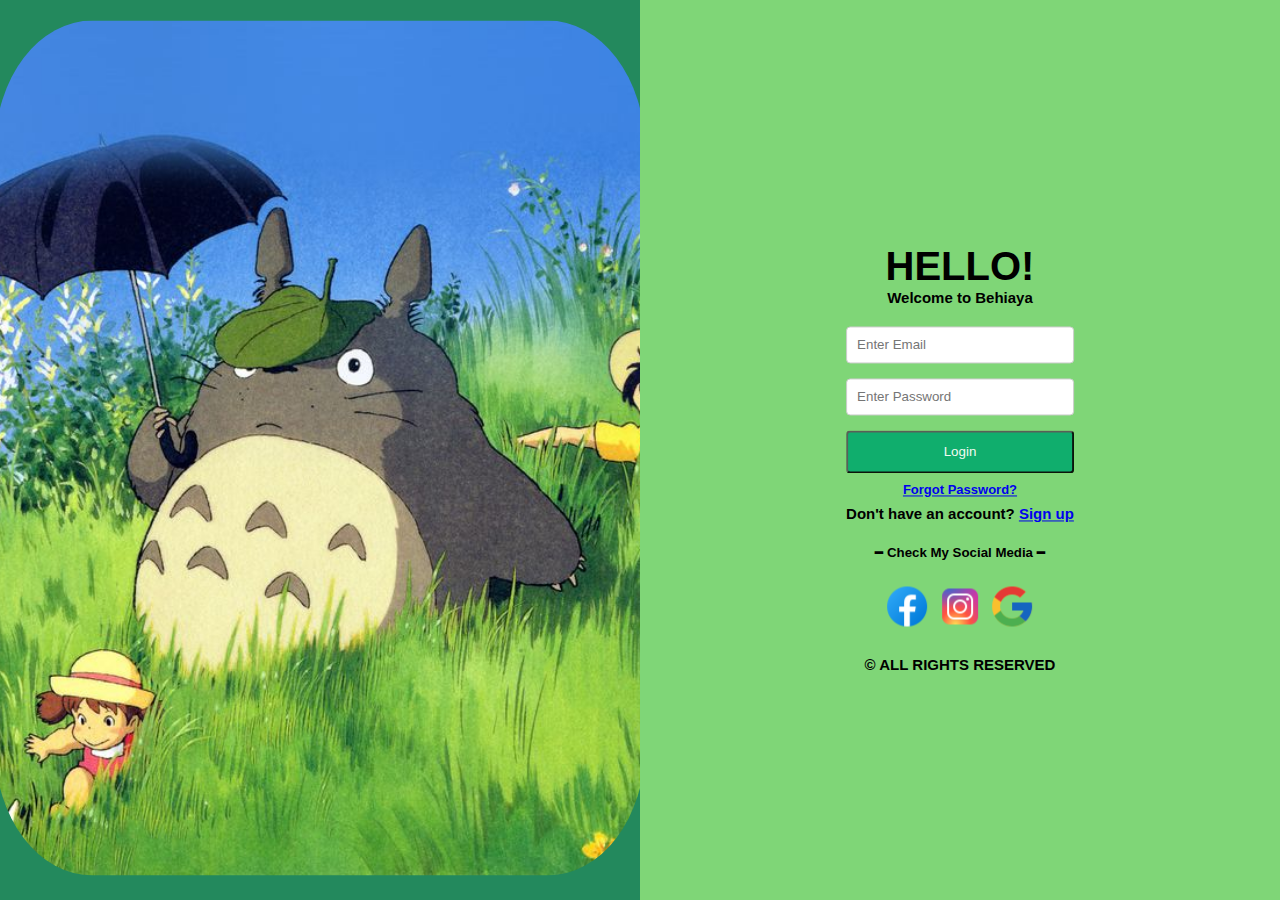
<file: index.html>
<!DOCTYPE html>
<html lang="en">
<head>
    <meta charset="UTF-8">
    <meta name="viewport" content="width=device-width, initial-scale=1.0">
    <link href="[data-uri]" rel="icon" type="image/x-icon">
    <link rel="stylesheet" href="style.css">
    <title>Login Form</title>
</head>
<body>
    <div class="split left">
        <div class="centered">
          <img src="totoro.jpg" alt="totoro wp">
        </div>
      </div>
      <div class="split right">
        <div class="centered">
            <header>
          <h3>HELLO!</h3>
          <p>Welcome to Behiaya</p></header>
          <!-- <form action="index.html"> -->
            <div>
                <label for="username"></label>
                <input type="text" placeholder="Enter Email" name="email" required>
            </div>
            <div>
                <label for="password"></label>
                <input type="password" placeholder="Enter Password" name="psw" required>
            </div>
           <a href="index.html"><button type="submit" class="btn">Login</button></a> 
           <h1><a href="index2.html">Forgot Password?</a></h1>
          </form>
          <h1><p>Don't have an account? <a href="index3.html">Sign up</a></p></h1>
          <center><h5>━ Check My Social Media ━ </h5></center>
          <div>
            <a href="https://www.instagram.com/laylymsb/?hl=en">
            <img src="facebook.png" alt="Facebook"></a>
            <a href="https://www.facebook.com/sophiaaa.bianca/">
            <img src="instagram.png" alt="Instagram"></a>
            <a href="https://myaccount.google.com/?utm_source=account-marketing-page&utm_medium=go-to-account-button&pli=1">
            <img src="google.png" alt="Google"></a>
          </div>
          <center>
            <footer>
                <h5><p>&copy; ALL RIGHTS RESERVED</p></h5>
            </footer>
        </center>
        </div>
    </div>
</body>
</html>
</file>
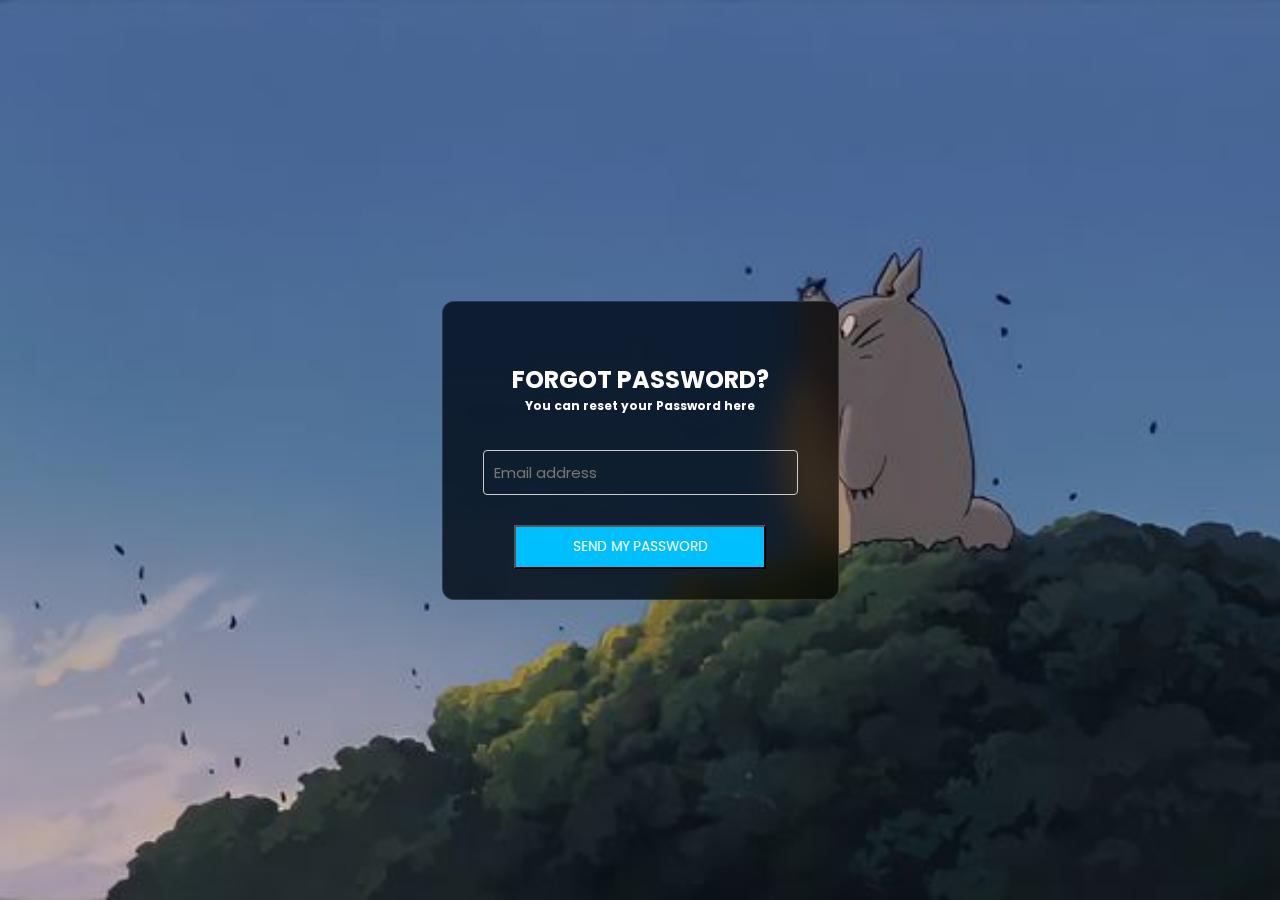
<file: index2.html>
<!doctype html>
<html lang="en">

<head>
    <link rel="stylesheet" href="style.css">
    <meta charset="utf-8">
    <meta name="viewport" content="width=device-width, initial-scale=1">
    <link href="[data-uri]" rel="icon" type="image/x-icon">

  
    <link rel="stylesheet" href="https://cdnjs.cloudflare.com/ajax/libs/font-awesome/5.15.1/css/all.min.css"
        integrity="sha512-+4zCK9k+qNFUR5X+cKL9EIR+ZOhtIloNl9GIKS57V1MyNsYpYcUrUeQc9vNfzsWfV28IaLL3i96P9sdNyeRssA=="
        crossorigin="anonymous" />

   
    <link rel="preconnect" href="https://fonts.googleapis.com">
    <link rel="preconnect" href="https://fonts.gstatic.com" crossorigin>
    <link href="https://fonts.googleapis.com/css2?family=Poppins&display=swap" rel="stylesheet">

    <title>Forgot Password</title>
</head>

<body>
    <style>
        body{
            background-image: url("totoro\(2\).jpg");
            background-repeat: no-repeat;
            background-attachment: fixed;
            background-size: cover;
        }
    </style>
<style>
    * {
    margin: 0;
    padding: 0;
    font-family: 'Poppins', sans-serif;
}

body {
    background-repeat: no-repeat;
    color: white;
    display: flex;
    align-items: center;
    justify-content: center;
    padding: 15rem 0;
}

.card {
    backdrop-filter: blur(16px) saturate(180%);
    -webkit-backdrop-filter: blur(16px) saturate(180%);
    background-color: rgba(0, 0, 0, 0.75);
    border-radius: 12px;
    border: 1px solid rgba(255, 255, 255, 0.125);
    display: flex;
    flex-direction: column;
    align-items: center;
    padding: 30px 40px;
}

.lock-icon {
    font-size: 3rem;
}

h2 {
    font-size: 1.5rem;
    margin-top: 10px;
    text-transform: uppercase;
}

p {
    font-size: 12px;
}

.passInput {
    margin-top: 15px;
    width: 80%;
    background: transparent;
    border: none;
    border-bottom: 2px solid deepskyblue;
    font-size: 15px;
    color: white;
    outline: none;
}

button {
    margin-top: 15px;
    width: 80%;
    background-color: deepskyblue;
    color: white;
    padding: 10px;
    text-transform: uppercase;
}
</style>
    <form action="index4.html">
    <div class="card">
        <p class="lock-icon"><i class="fas fa-lock"></i></p>
        <h2>Forgot Password?</h2>
        <p>You can reset your Password here</p>
        <input type="text" class="passInput" placeholder="Email address">
        <button>Send My Password</button>
    </div>
</form>
</body>

</html>
</file>
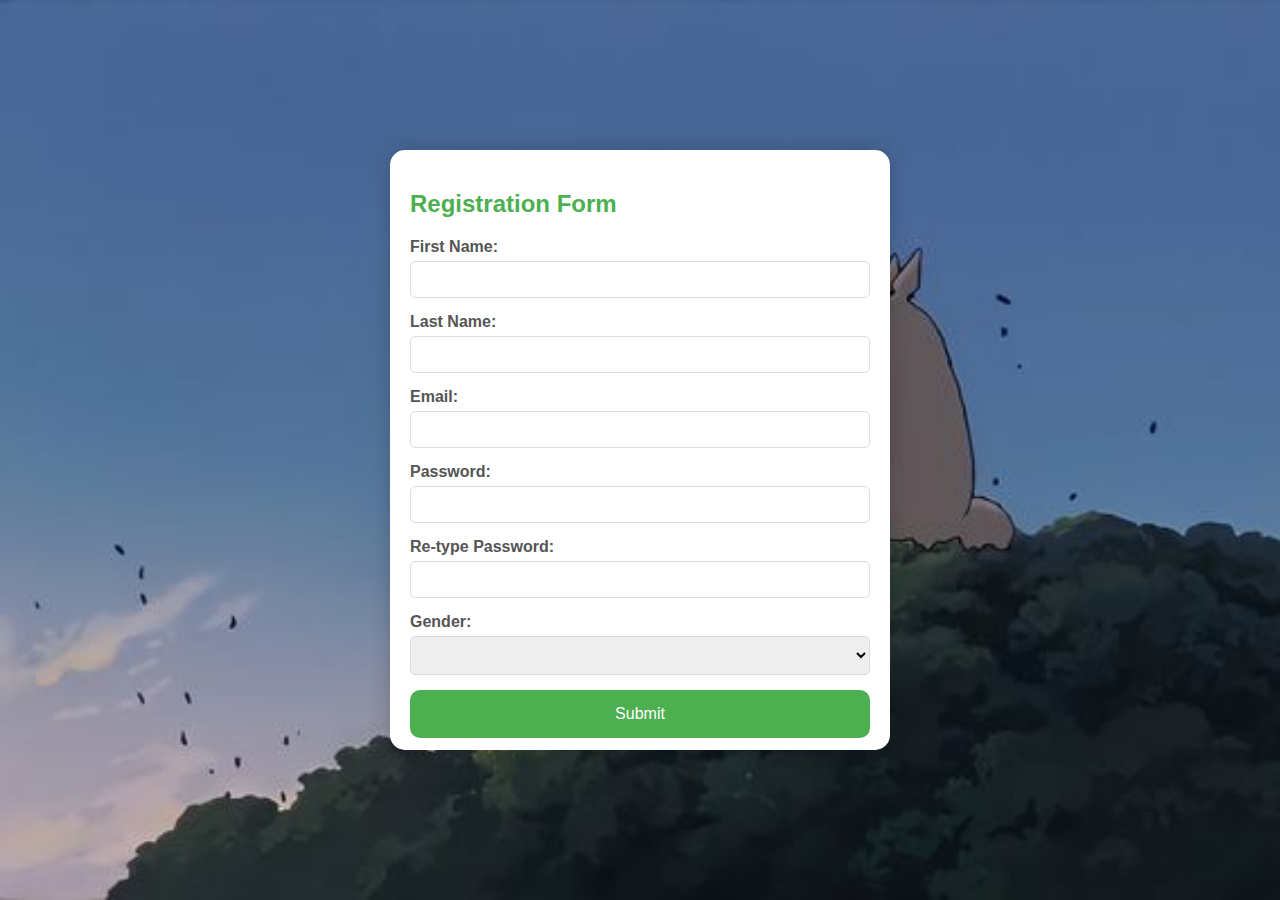
<file: index3.html>
<!DOCTYPE html>
<html lang="en">
	<head>
        <link rel="stylesheet" href="style.css">
        <link href="[data-uri]" rel="icon" type="image/x-icon">
		<meta charset="UTF-8" />
		<meta
			name="viewport"
			content="width=device-width, initial-scale=1.0"
		/>
		<title>Registration Form</title>
		<style>
			body {
				font-family: Arial, sans-serif;
				background-color: #f3f3f3;
				margin: 0;
				padding: 0;
				display: flex;
				justify-content: center;
				align-items: center;
				height: 100vh;

            background-image:url("totoro\(2\).jpg");
            background-repeat: no-repeat;
            background-attachment: fixed;
            background-size: cover;
			}

			.main {
                background-color: #fff;
                border-radius: 15px;
                box-shadow: 0 0 20px rgba(0, 0, 0, 0.2);
                padding: 20px;
                width: 500px; /* Adjusted width */
                height: 600px; /* Adjusted height */
                max-width: 100%; /* Ensures responsiveness */
           }


			.main h2 {
				color: #4caf50;
				margin-bottom: 20px;
			}

			label {
				display: block;
				margin-bottom: 5px;
				color: #555;
				font-weight: bold;
			}

			input[type="text"],
			input[type="email"],
			input[type="password"],
			select {
				width: 100%;
				margin-bottom: 15px;
				padding: 10px;
				box-sizing: border-box;
				border: 1px solid #ddd;
				border-radius: 5px;
			}

			button[type="submit"] {
				padding: 15px;
				border-radius: 10px;
				border: none;
				background-color: #4caf50;
				color: white;
				cursor: pointer;
				width: 100%;
				font-size: 16px;
			}
		</style>
	</head>

	<body>
		<div class="main">
			<h2>Registration Form</h2>
			<form action="index4.html">
				<label for="first"
					>First Name:</label
				>
				<input
					type="text"
					id="first"
					name="first"
					required
				/>

				<label for="last"
					>Last Name:</label
				>
				<input
					type="text"
					id="last"
					name="last"
					required
				/>

				<label for="email">Email:</label>
				<input
					type="email"
					id="email"
					name="email"
					required
				/>

				<label for="password"
					>Password:</label
				>
				<input
					type="password"
					id="password"
					name="password"
					pattern="^(?=.*\d)(?=.*[a-zA-Z])(?=.*[^a-zA-Z0-9])\S{8,}$"
					title="Password must contain at least one number, 
						one alphabet, one symbol, and be at 
						least 8 characters long"
					required
				/>

				<label for="repassword"
					>Re-type Password:</label
				>
				<input
					type="password"
					id="repassword"
					name="repassword"
					required
				/>

				<label for="gender"
					>Gender:</label
				>
				<select
					id="gender"
					name="gender"
					required
				>
                    <option value=" "></option>
					<option value="male">
						Male
					</option>
					<option value="female">
						Female
					</option>
					<option value="other">
						Other
					</option>
				</select>

				<button type="submit">
                 Submit
                </button
			</form>
		</div>
	</body>
</html>
</file>
<file: style.css>
body, html {
    height: 100%;
    margin: 0;
    font-family: 'Poppins', sans-serif;
  }
  h3{
   font-size: 40px; 
   font-weight: bold; 
   margin-bottom: 00px; 
  }
  h1{
    font-size: small;
    font-weight: bold;
  }
  p{
    font-size: 15px; 
   font-weight: bold;
   margin-top: 0px;
    margin-bottom: 20px; 
  }
  * {
    box-sizing: border-box;
  }
  .container {
    position: absolute;
    right: 0;
    top: 50%;
    transform: translateY(-50%);
    max-width: 300px;
    margin: auto;
    max-width: 100px;
    padding: 16px;
    background-color: white;
    border-radius: 8px;
    box-shadow: 0 0 10px rgba(0, 0, 0, 0.1);
  }
    input[type=text], input[type=password] {
        width: 100%;
        padding: 10px;
        margin-bottom: 15px; 
        border: 1px solid #ccc;
        border-radius: 4px;
        box-sizing: border-box;
        float: left;
  }
  
  input[type=text]:focus, input[type=password]:focus {
    border-color: #04AA6D;
    outline: none;
  }
  .container::after {
    content: "";
    display: table;
    clear: both;
}
  .btn {
    background-color: #04AA6D;
    color: white;
    padding: 12px 20px;
    border-radius: 4px;
    cursor: pointer;
    width: 100%;
    opacity: 0.9;
    transition: opacity 0.3s;
  }
  .btn:hover {
    opacity: 1;
  }
.split {
    height: 100%;
    width: 50%;
    position: fixed;
    z-index: 1;
    top: 0;
    overflow-x: hidden;
    padding-top: 20px;
  }
  .left {
    left: 0;
    background-color:#23895d ;
  } 
  .right {
    right: 0;
    background-color: #7fd677;
  }
  .centered {
    position: absolute;
    top: 50%;
    left: 50%;
    transform: translate(-50%, -50%); 
    text-align: center;
  }
  .left img {
    width: 650px; 
    height: 95vh; 
    object-fit: cover;
    border-radius: 15%;
  }
</file>
